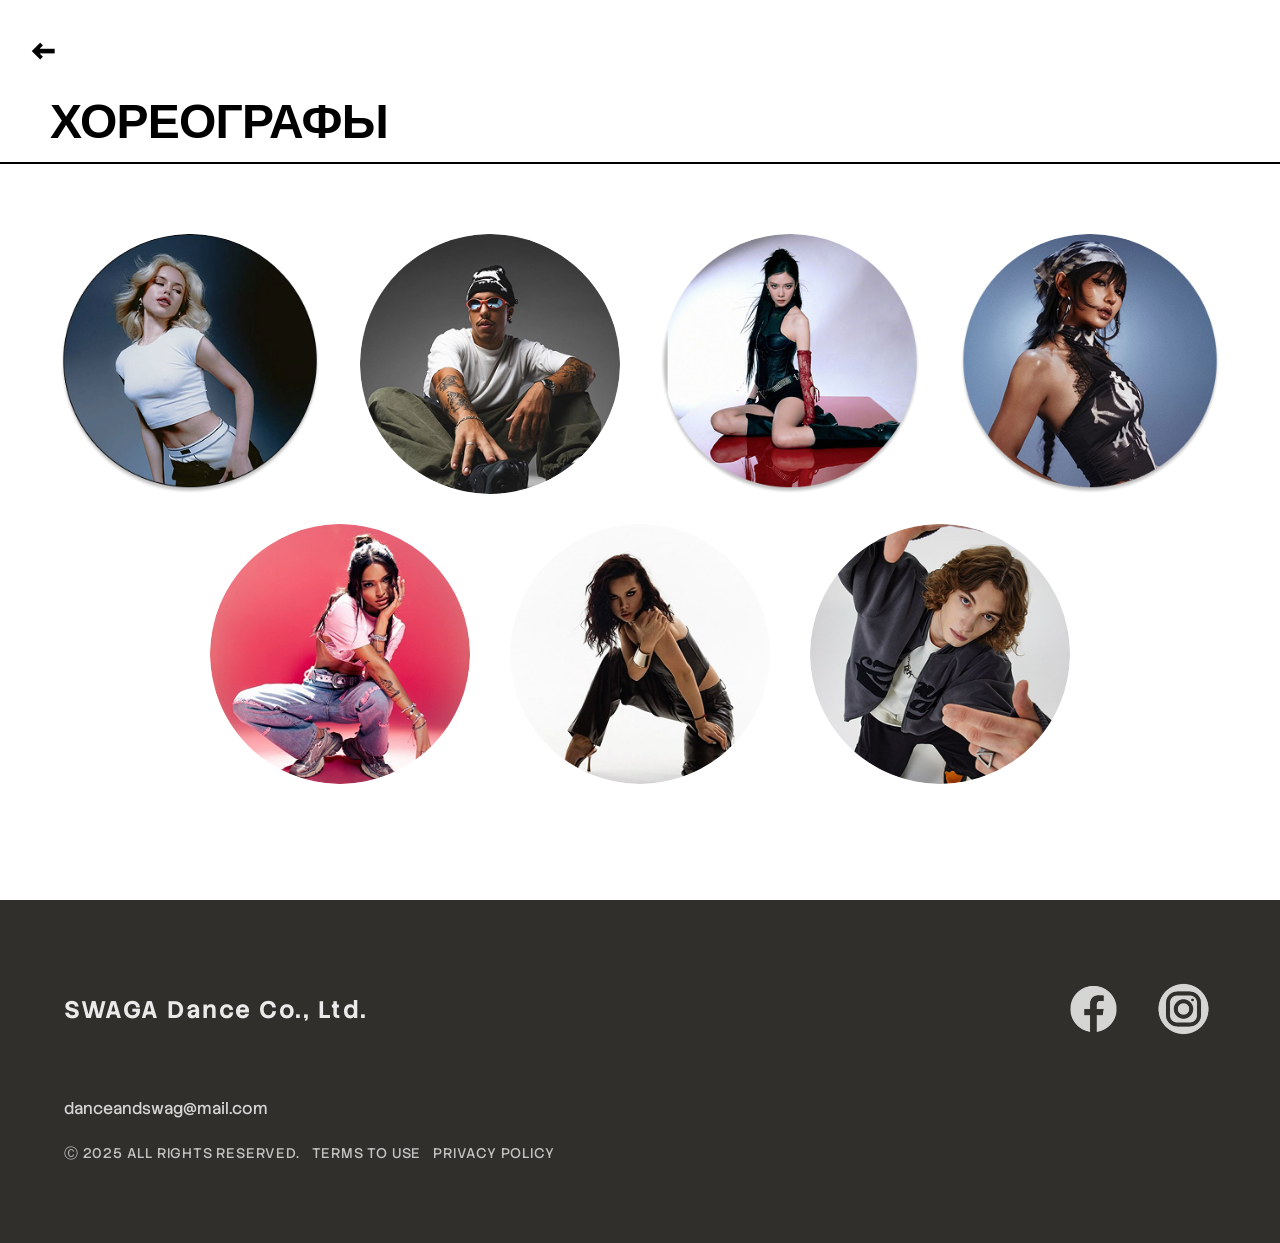
<file: choreographers.html>
<!DOCTYPE html>
<html lang="en">
<head>
    <meta charset="UTF-8">
    <meta name="viewport" content="width=device-width, initial-scale=1.0">
    <title>Choreographers</title>
    <link rel="preconnect" href="https://fonts.googleapis.com">
    <link rel="preconnect" href="https://fonts.gstatic.com" crossorigin>
    <link href="https://fonts.googleapis.com/css2?family=Stack+Sans+Text:wght@200..700&display=swap" rel="stylesheet">
    <link rel="stylesheet" href="css/main.css">
</head>
<body>
    <!-- Обычная черная стрелка -->
    <a href="index.html" class="back-arrow">←</a>

    <div class="choreographers-page">
        <h1>ХОРЕОГРАФЫ</h1>
        <hr>
        
        <!-- Контейнер с хореографами -->
        <div class="choreographers-container">
            <!-- Первый ряд - 4 хореографа -->
            <div class="choreographers-row">
                <div class="choreographer-circle">
                    <img src="img/jazz-funk choreographer.png" alt="Рокси Блейз">
                    <div class="choreographer-circle-info">
                        <p class="choreographer-name">Рокси Блейз</p>
                        <p class="choreographer-style">Jazz-funk</p>
                    </div>
                </div>
                
                <div class="choreographer-circle">
                    <img src="img/hip-hop choreographer.png" alt="Данте Гроув">
                    <div class="choreographer-circle-info">
                        <p class="choreographer-name">Данте Гроув</p>
                        <p class="choreographer-style">Hip-hop</p>
                    </div>
                </div>
                
                <div class="choreographer-circle">
                    <img src="img/k-pop choreographer.png" alt="Луна Чой">
                    <div class="choreographer-circle-info">
                        <p class="choreographer-name">Луна Чой</p>
                        <p class="choreographer-style">K-pop</p>
                    </div>
                </div>
                
                <div class="choreographer-circle">
                    <img src="img/hip-hop choreographer2.png" alt="Нова Фокс">
                    <div class="choreographer-circle-info">
                        <p class="choreographer-name">Нова Фокс</p>
                        <p class="choreographer-style">Hip-hop</p>
                    </div>
                </div>
            </div>
            
            <!-- Второй ряд - 3 хореографа -->
            <div class="choreographers-row">
                <div class="choreographer-circle">
                    <img src="img/breaking choreographer.png" alt="Хана Ли">
                    <div class="choreographer-circle-info">
                        <p class="choreographer-name">Хана Ли</p>
                        <p class="choreographer-style">Break dance</p>
                    </div>
                </div>
                
                <div class="choreographer-circle">
                    <img src="img/high heels choreographer.png" alt="Глэмор Рейн">
                    <div class="choreographer-circle-info">
                        <p class="choreographer-name">Глэмор Рейн</p>
                        <p class="choreographer-style">High heels</p>
                    </div>
                </div>
                
                <div class="choreographer-circle">
                    <img src="img/contemporary choreographer.png" alt="Элио Фрост">
                    <div class="choreographer-circle-info">
                        <p class="choreographer-name">Элио Фрост</p>
                        <p class="choreographer-style">Contemporary</p>
                    </div>
                </div>
            </div>
        </div>
    </div>

    <footer class="footer">
        <div class="footer-content container">
            <div class="footer-left">
                <div class="footer-top">
                    <h6>SWAGA Dance Co., Ltd.</h6>
                    <div class="social-icons">
                        <img src="img/Facebook.png" alt="Facebook">
                        <img src="img/Instagram Circle.png" alt="Instagram">
                    </div>
                </div>
                <div class="footer-bottom">
                    <p>danceandswag@mail.com</p>
                    <ul class="footer-links">
                        <li>ⓒ 2025 All Rights Reserved.</li>
                        <li>Terms To Use</li>
                        <li>Privacy Policy</li>
                    </ul>
                </div>
            </div>
        </div>
    </footer>
</body>
</html>
</file>
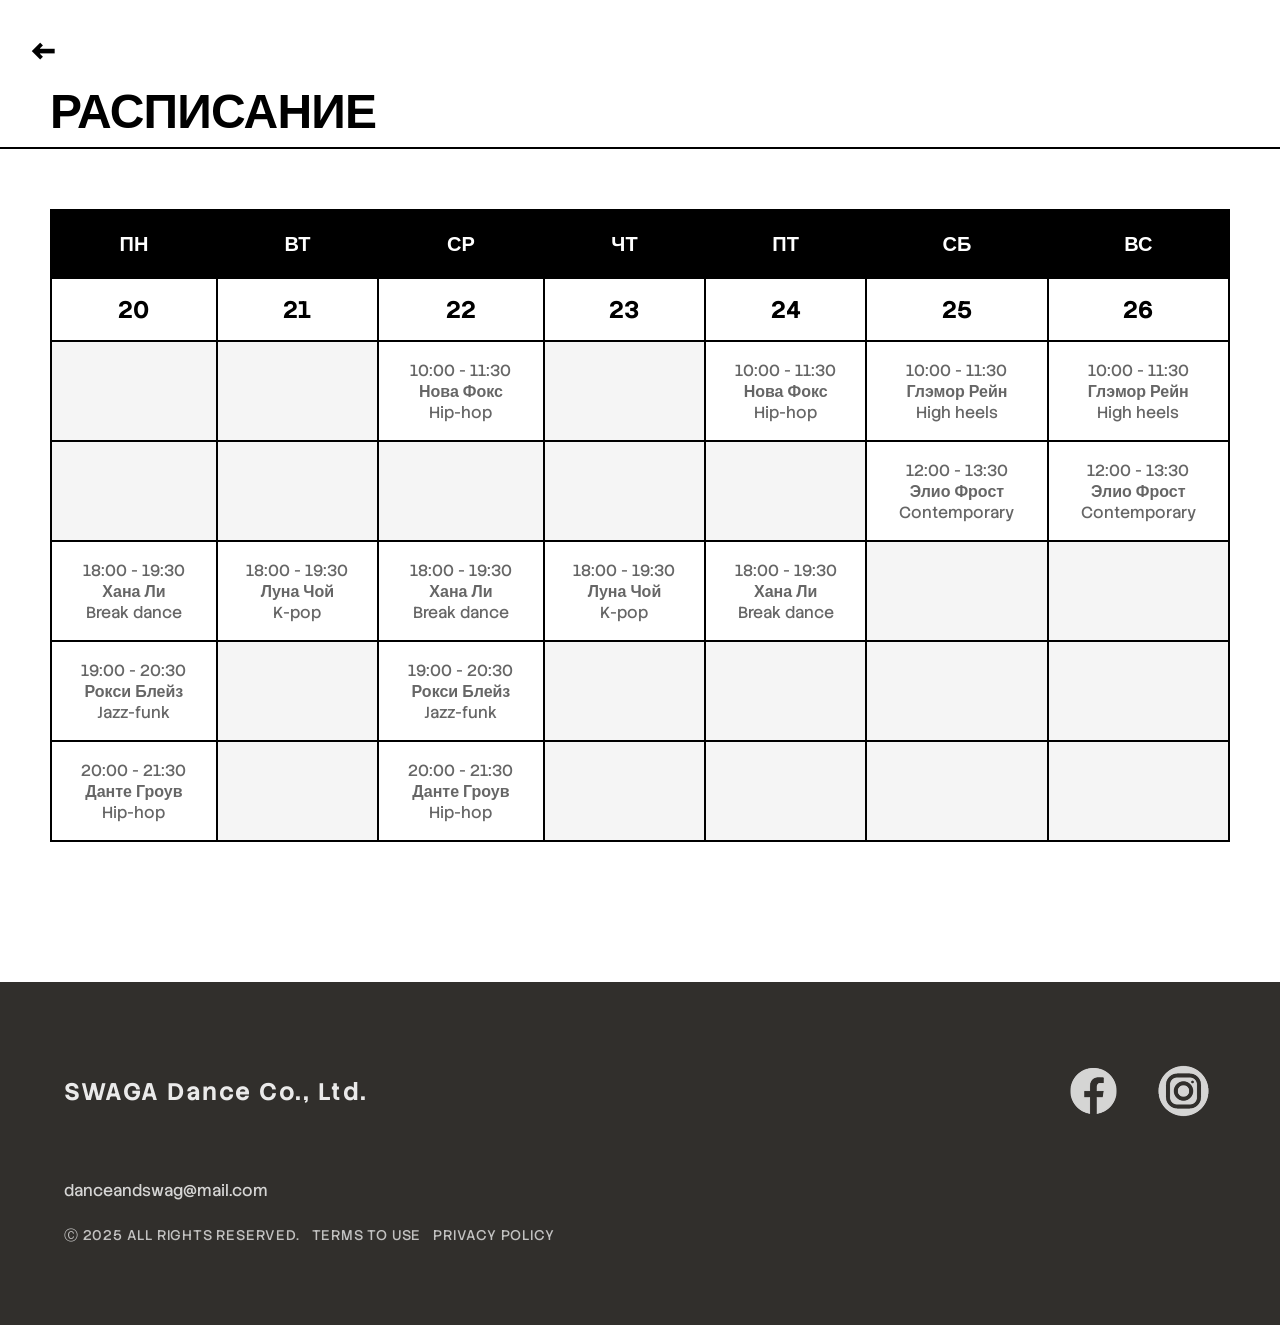
<file: schedule.html>
<!DOCTYPE html>
<html lang="ru">
<head>
    <meta charset="UTF-8">
    <meta name="viewport" content="width=device-width, initial-scale=1.0">
    <title>Schedule</title>
    <link rel="preconnect" href="https://fonts.googleapis.com">
    <link rel="preconnect" href="https://fonts.gstatic.com" crossorigin>
    <link href="https://fonts.googleapis.com/css2?family=Stack+Sans+Text:wght@200..700&display=swap" rel="stylesheet">
    <link rel="stylesheet" href="css/main.css">
</head>
<body>
    <a href="index.html" class="back-arrow">←</a>

    <div class="schedule-page">
        <h1>Расписание</h1>
        <hr>
        
        <div class="schedule-container">
         
            <table class="schedule-table">
                <thead class="schedule-header">
                    <tr>
                        <th>ПН</th>
                        <th>ВТ</th>
                        <th>СР</th>
                        <th>ЧТ</th>
                        <th>ПТ</th>
                        <th>СБ</th>
                        <th>ВС</th>
                    </tr>
                </thead>
                <tbody>
                    <tr>
                        <td class="date-cell">20</td>
                        <td class="date-cell">21</td>
                        <td class="date-cell">22</td>
                        <td class="date-cell">23</td>
                        <td class="date-cell">24</td>
                        <td class="date-cell">25</td>
                        <td class="date-cell">26</td>
                    </tr>
                
                    <tr>
                        <td class="class-cell empty"></td>
                        <td class="class-cell empty"></td>
                        <td class="class-cell">10:00 - 11:30<br><strong>Нова Фокс</strong><br>Hip-hop</td>
                        <td class="class-cell empty"></td>
                        <td class="class-cell">10:00 - 11:30<br><strong>Нова Фокс</strong><br>Hip-hop</td>
                        <td class="class-cell">10:00 - 11:30<br><strong>Глэмор Рейн</strong><br>High heels</td>
                        <td class="class-cell">10:00 - 11:30<br><strong>Глэмор Рейн</strong><br>High heels</td>
                    </tr>
                    
                    <tr>
                        <td class="class-cell empty"></td>
                        <td class="class-cell empty"></td>
                        <td class="class-cell empty"></td>
                        <td class="class-cell empty"></td>
                        <td class="class-cell empty"></td>
                        <td class="class-cell">12:00 - 13:30<br><strong>Элио Фрост</strong><br>Contemporary</td>
                        <td class="class-cell">12:00 - 13:30<br><strong>Элио Фрост</strong><br>Contemporary</td>
                    </tr>
                    
                    <tr>
                        <td class="class-cell">18:00 - 19:30<br><strong>Хана Ли</strong><br>Break dance</td>
                        <td class="class-cell">18:00 - 19:30<br><strong>Луна Чой</strong><br>K-pop</td>
                        <td class="class-cell">18:00 - 19:30<br><strong>Хана Ли</strong><br>Break dance</td>
                        <td class="class-cell">18:00 - 19:30<br><strong>Луна Чой</strong><br>K-pop</td>
                        <td class="class-cell">18:00 - 19:30<br><strong>Хана Ли</strong><br>Break dance</td>
                        <td class="class-cell empty"></td>
                        <td class="class-cell empty"></td>
                    </tr>
                    
                    <tr>
                        <td class="class-cell">19:00 - 20:30<br><strong>Рокси Блейз</strong><br>Jazz-funk</td>
                        <td class="class-cell empty"></td>
                        <td class="class-cell">19:00 - 20:30<br><strong>Рокси Блейз</strong><br>Jazz-funk</td>
                        <td class="class-cell empty"></td>
                        <td class="class-cell empty"></td>
                        <td class="class-cell empty"></td>
                        <td class="class-cell empty"></td>
                    </tr>
                    
                    <tr>
                        <td class="class-cell">20:00 - 21:30<br><strong>Данте Гроув</strong><br>Hip-hop</td>
                        <td class="class-cell empty"></td>
                        <td class="class-cell">20:00 - 21:30<br><strong>Данте Гроув</strong><br>Hip-hop</td>
                        <td class="class-cell empty"></td>
                        <td class="class-cell empty"></td>
                        <td class="class-cell empty"></td>
                        <td class="class-cell empty"></td>
                    </tr>
                </tbody>
            </table>
        </div>
    </div>

    <footer class="footer">
        <div class="footer-content container">
            <div class="footer-left">
                <div class="footer-top">
                    <h6>SWAGA Dance Co., Ltd.</h6>
                    <div class="social-icons">
                        <img src="img/Facebook.png" alt="Facebook">
                        <img src="img/Instagram Circle.png" alt="Instagram">
                    </div>
                </div>
                <div class="footer-bottom">
                    <p>danceandswag@mail.com</p>
                    <ul class="footer-links">
                        <li>ⓒ 2025 All Rights Reserved.</li>
                        <li>Terms To Use</li>
                        <li>Privacy Policy</li>
                    </ul>
                </div>
            </div>
        </div>
    </footer>
</body>
</html>
</file>
<file: css/main.css>
* {
    margin: 0;
    padding: 0;
    box-sizing: border-box;
}

body {
    font-family: 'Stack Sans Text', sans-serif;
    background: white;
    color: black;
}

.container {
    max-width: 1200px;
    margin: 0 auto;
    padding: 0 24px;
}

/* ШАПКА САЙТА */
.header-logo {
    position: fixed;
    top: 21px;
    left: 36px;
    width: 109px;
    height: 31px;
    display: flex;
    align-items: center;
    font-size: 20px;
    font-weight: 800;
    color: #fff;
    text-decoration: none;
    z-index: 1000;
    text-shadow: 1px 1px 0 #000, -1px 1px 0 #000, 1px -1px 0 #000, -1px -1px 0 #000;
}

/* КНОПКА МЕНЮ */
.menu-button {
    position: fixed;
    top: 30px;
    right: 30px;
    width: 30px;
    height: 20px;
    background: none;
    border: none;
    cursor: pointer;
    z-index: 1000;
}

.menu-line {
    position: absolute;
    left: 0;
    width: 100%;
    height: 2px;
    background: #fff;
    transition: 0.3s;
    box-shadow: 0 0 0 0.5px #000;
}

.menu-line:nth-child(1) { top: 0; }
.menu-line:nth-child(2) { top: 50%; transform: translateY(-50%); }
.menu-line:nth-child(3) { bottom: 0; }

.menu-button.active .menu-line:nth-child(1) {
    transform: rotate(45deg) translate(5px, 5px);
}

.menu-button.active .menu-line:nth-child(2) {
    opacity: 0;
}

.menu-button.active .menu-line:nth-child(3) {
    transform: rotate(-45deg) translate(7px, -7px);
}

/* ВЫПАДАЮЩЕЕ МЕНЮ */
.site-menu {
    position: fixed;
    top: 0;
    right: -100%;
    width: 100%;
    height: 100vh;
    background: #000;
    list-style: none;
    display: flex;
    flex-direction: column;
    justify-content: center;
    align-items: center;
    gap: 30px;
    transition: 0.5s ease-in-out;
    z-index: 999;
}

.site-menu.active { right: 0; }

.menu-item {
    font-size: 40px;
    font-weight: 700;
    text-transform: uppercase;
    text-decoration: none;
    color: #fff;
    transition: 0.3s;
}

.menu-item:hover { color: #ccc; }

/* ГЛАВНЫЙ БАННЕР */
.hero-section {
    position: relative;
    height: 100vh;
    overflow: hidden;
}

.hero-video {
    position: absolute;
    top: 0;
    left: 0;
    width: 100%;
    height: 100%;
    object-fit: cover;
    z-index: 1;
}

.hero-text-container {
    position: relative;
    z-index: 3;
    height: 100%;
    display: flex;
    justify-content: center;
    align-items: center;
    padding: 0 20px;
    text-align: center;
}

.hero-text-container::after {
    content: '';
    position: absolute;
    bottom: 50px;
    left: 0;
    width: 100vw;
    height: 2px;
    background: #fff;
    margin-left: calc(-50vw + 50%);
}

.hero-title {
    width: 664px;
    height: 176px;
    font-size: 70px;
    font-weight: 800;
    text-transform: uppercase;
    line-height: 1.1;
    color: #fff;
    margin: 0;
    text-align: right;
    text-shadow: 1px 1px 0 #000, -1px 1px 0 #000, 1px -1px 0 #000, -1px -1px 0 #000;
}

.title-first-line {
    display: block;
    text-align: center;
    position: relative;
    left: 130px;
}

.title-second-line {
    display: block;
    text-align: center;
}

.hero-divider {
    content: '';
    position: absolute;
    bottom: 50px;
    left: 0;
    width: 100vw;
    height: 2px;
    margin-left: calc(-50vw + 50%);
    background: #fff;
}

/* СЕКЦИЯ С ТЕКСТОМ */
.text-section {
    padding: 30px 0;
    background: #fff;
    text-align: center;
}

.text-section p {
    max-width: 800px;
    margin: 20px auto 0;
    font-size: 21px;
    font-weight: 700;
    line-height: 1.1;
    color: black;
    opacity: 0.8;
}

/* СЕКЦИЯ СТИЛЕЙ ТАНЦЕВ */
.dance-styles-section {
    width: 100vw;
    background: #fff;
    color: #2b2727;
    width: 100%;
    padding: 0 0 80px 0;
    font-weight: 700;
}

.section-title {
    font-size: 42px;
    text-align: center;
    letter-spacing: -0.8px;
    margin-bottom: 5px;
}

.section-divider {
    width: 100vw;
    height: 2px;
    background: #000;
    border: none;
    margin: 0 0 40px calc(-50vw + 50%);
}

/* КАРТОЧКИ СТИЛЕЙ */
.styles-grid {
    display: grid;
    gap: 30px;
    grid-template-columns: repeat(auto-fit, minmax(300px, 1fr));
}

.style-card {
    background: #fff;
    overflow: hidden;
    transition: 0.3s ease;
    border-bottom: 2px solid transparent;
}

.style-card:hover {
    transform: translateY(-5px);
    box-shadow: 0 5px 20px rgba(0,0,0,0.1);
}

.style-top {
    position: relative;
    cursor: pointer;
}

.style-card img {
    width: 100%;
    height: 250px;
    object-fit: cover;
    transition: transform 0.3s ease;
}

.style-card:hover img {
    transform: scale(1.05);
}

.style-top h3 {
    position: relative;
    font-size: 1.5em;
    margin: 20px 20px 10px;
    text-transform: uppercase;
    display: flex;
    justify-content: space-between;
    align-items: center;
}

.style-top h3::after {
    font-size: 1.2em;
    font-weight: 300;
    transition: transform 0.3s ease;
    margin-left: 10px;
    color: #000;
}

.style-card.active .style-top h3::after {
    transform: rotate(180deg);
}

.style-description {
    max-height: 0;
    overflow: hidden;
    transform: translateY(-10px);
    transition: max-height 0.4s ease, opacity 0.3s ease, transform 0.3s ease, margin 0.3s ease;
    margin: 0 20px;
}

.style-card.active .style-description {
    max-height: 500px;
    opacity: 1;
    transform: translateY(0);
    margin: 0 20px 20px 20px;
}

.style-description p {
    margin: 0;
    line-height: 1.6;
    font-size: 0.95em;
    padding-top: 10px;
    color: black;
    opacity: 0.8;
}

/* МОТИВАЦИОННЫЙ БЛОК */
.promo-block {
    grid-column: 1 / -1;
    text-align: center;
    margin-top: 20px;
    position: relative;
}

.promo-image {
    width: 100%;
    max-width: 1368px;
    max-height: 466px;
    margin: 0 auto;
}

.promo-title {
    width: 695px;
    font-size: 22px;
    text-transform: uppercase;
    line-height: 1.1;
    color: #fff;
    position: absolute;
    bottom: 150px;
    left: 20px;
    text-align: left;
    z-index: 2;
    font-weight: 600;
}

.promo-text {
    width: 526px;
    font-size: 18px;
    position: absolute;
    color: #fff;
    z-index: 2;
    bottom: 30px;
    left: 20px;
    text-align: left;
    font-weight: 400;
    line-height: 1.3;
    margin-bottom: 10px;
}

.promo-text:first-of-type {
    bottom: 100px;
}

.promo-text:last-of-type {
    bottom: 30px;
}

/* ФОРМА ЗАПИСИ */
.signup-button {
    display: block;
    margin: 20px auto 0;
    padding: 15px 40px;
    background: #000;
    color: #fff;
    border: none;
    font-size: 18px;
    font-weight: 700;
    cursor: pointer;
    text-transform: uppercase;
    transition: 0.3s;
}

.signup-button:hover {
    transform: scale(1.05);
    background: #333;
}

.modal-overlay {
    display: none;
    position: fixed;
    top: 0;
    left: 0;
    width: 100%;
    height: 100%;
    background-color: rgba(0,0,0,0.8);
    z-index: 2000;
}

.modal-overlay.active {
    display: flex;
    align-items: center;
    justify-content: center;
}

.modal-window {
    background-color: #fff;
    color: #000;
    padding: 40px;
    width: 500px;
    height: 500px;
    position: relative;
    overflow-y: auto;
}

.modal-title {
    font-weight: 700;
    text-align: center;
    margin: 0 0 30px 0;
    font-size: 24px;
}

.modal-close {
    position: absolute;
    top: 10px;
    right: 20px;
    font-size: 30px;
    cursor: pointer;
}

.form-field {
    margin-bottom: 15px;
}

.form-field label {
    display: block;
    margin-bottom: 5px;
    font-weight: 600;
}

.form-field input,
.form-field textarea {
    width: 100%;
    padding: 10px;
    border: 1px solid #ccc;
}

.form-submit {
    width: 100%;
    padding: 15px;
    background: #000;
    color: #fff;
    border: none;
    font-weight: 700;
    cursor: pointer;
    text-transform: uppercase;
    margin-top: 10px;
}

/* PREVIEWS СЕКЦИЯ */
.previews-section {
    background: white;
    padding: 0;
    margin-top: -30px;
    margin-bottom: 5px;
}

.previews-container {
    display: flex;
    justify-content: center;
    max-width: 1440px;
    margin: 0 auto;
    gap: 5px;
}

.preview-item-block {
    flex: 1;
    position: relative;
    height: 482px;
    overflow: hidden;
    text-decoration: none;
    display: block;
}

.preview-item-block img {
    width: 110%;
    height: 110%;
    object-fit: cover;
    object-position: center center;
    transition: transform 0.5s ease;
    position: absolute;
    top: -5%;
    left: -5%;
}

.preview-item-block:hover img {
    transform: scale(1.05);
}

.preview-item-content {
    position: absolute;
    top: 0;
    left: 0;
    width: 100%;
    height: 100%;
    display: flex;
    flex-direction: column;
    justify-content: center;
    align-items: center;
    text-align: center;
    padding: 50px;
    background: rgba(0, 0, 0, 0.4);
    color: #fff;
    transition: all 0.4s ease;
    z-index: 2;
}

.preview-item-block:hover .preview-item-content {
    background: rgba(0, 0, 0, 0.6);
}

.preview-item-subtitle {
    font-size: 22px;
    font-weight: 300;
    margin-bottom: 10px;
    opacity: 0.8;
}

.preview-item-title {
    font-size: 52px;
    font-weight: 800;
    margin: 0;
    letter-spacing: 3px;
    line-height: 1.1;
}

.preview-item-link {
    font-size: 16px;
    font-weight: 400;
    text-transform: uppercase;
    position: absolute;
    bottom: 50px;
    left: 50%;
    transform: translateX(-50%);
    padding: 8px 0;
}

.preview-item-link::after {
    content: '';
    position: absolute;
    bottom: 0;
    left: 50%;
    transform: translateX(-50%);
    width: 0;
    height: 1px;
    background: #fff;
    transition: width 0.3s ease;
}

.preview-item-block:hover .preview-item-link::after {
    width: 100px;
}

/* FOLLOW СЕКЦИЯ */
.follow-section {
    background: white;
    padding: 0;
    height: 110px;
    text-align: center;
    display: flex;
    align-items: center;
    justify-content: center;
}

.follow-container {
    background: #312F2C;
    display: flex;
    justify-content: center;
    align-items: center;
    gap: 15px;
    width: 100%;
    max-width: 1440px;
    margin: 0 auto;
    height: 100%;
}

.follow-text {
    color: #fff;
    font-size: 24px;
    font-weight: 700;
    text-transform: uppercase;
}

.follow-arrow {
    display: inline-block;
}

.follow-arrow img {
    width: 20px;
    height: 20px;
    transition: transform 0.3s ease;
}

.follow-arrow:hover img {
    transform: translateX(5px);
}

.faq-section { 
    padding: 80px 0; 
    background: #fff; 
    color: #000; 
} 
    .faq-section h2 {
         font-size: 80px; 
         text-transform: uppercase; 
         text-align: center;
          margin-bottom: 50px; 
          font-weight: 800; color: #000;
         } 
         .faq-item { 
            margin-bottom: 20px; 
        } 
        .faq-question { 
            display: flex;
             justify-content:
              space-between; 
              align-items: center; 
              padding: 20px 0; 
              cursor: pointer; 
              border-bottom: 2px solid #000; 
              transition: all 0.3s ease;
             } 
             .faq-question:hover { 
            background-color: #f5f5f5; }
            .faq-question span { 
             font-size: 20px; 
             font-weight: 700; 
             color: #000; flex: 1; } 
            .faq-arrow { 
            width: 24px; 
            height: 24px; 
            transition: transform 0.3s ease; } 
            .faq-item.active .faq-arrow {
            transform: rotate(180deg); } 
            .faq-answer { 
             max-height: 0; 
            overflow: hidden; 
            opacity: 0; 
            transition: max-height 0.4s ease, opacity 0.3s ease, padding 0.3s ease; 
            padding: 0 20px; } 
            .faq-item.active .faq-answer { 
            max-height: 500px; 
            opacity: 1; 
             padding: 20px; 
             background-color: #f9f9f9; } 
             .faq-answer p { 
              font-size: 18px; 
             line-height: 1.6; 
               color: #333; 
             margin: 0; 
              padding-left: 20px; 
               border-left: 3px solid #000; } 
             .faq-section hr { 
             display: none; } 
             @media (max-width: 768px) 
             { .faq-section 
               { padding: 40px 0; } 
             .faq-section h2 {
             font-size: 32px;
             margin-bottom: 30px; } 
           .faq-question span { 
            font-size: 18px; } 
            .faq-answer p { 
              font-size: 16px; }}

/* КОНТАКТЫ */
.contacts-section {
    padding: 80px 24px 110px; 
    background: #fff;
    color: #000;
    max-width: 1200px;
    margin: 0 auto;
    position: relative;
}

.contacts-section h2 {
    font-size: 42px; 
    text-transform: uppercase;
    margin-bottom: 30px;
    font-weight: 800;
    color: #000;
    text-align: left; 
    letter-spacing: -0.8px;
}

.contacts-section hr {
    width: 100vw; 
    height: 2px; 
    background: #000; 
    border: none; 
    margin: 0 0 40px calc(-50vw + 50%); /* Такое же позиционирование */
    position: relative; 
    left: 50%; /* Центрирование */
    right: 50%; /* Центрирование */
    transform: translateX(-50%); /* Точное центрирование */
}

.contacts-content {
    display: flex;
    justify-content: space-between;
    align-items: flex-start;
    gap: 50px;
    padding: 0;
}

.contacts-info {
    flex: 1;
    display: grid;
    grid-template-columns: auto 1fr;
    gap: 25px 20px;
    align-items: start;
    margin-top: 30px;
}

.contacts-section h3 {
    font-size: 22px;
    text-transform: uppercase;
    margin: 0;
    font-weight: 700;
    color: #000;
    letter-spacing: 1px;
    text-align: left;
    grid-column: 1;
}

.contacts-section p {
    font-size: 20px;
    margin: 0;
    color: #000;
    opacity: 0.7;
    font-weight: 400;
    line-height: 1.4;
    grid-column: 2;
    text-align: left;
}

.contacts-map {
    flex: 1;
    max-width: 600px;
    margin-top: 0;
}

.map-image {
    width: 100%;
    height: 300px;
    object-fit: cover;
    display: block;
}

/* Добавляем медиазапрос для мобильных */
@media (max-width: 768px) {
    .contacts-section h2 {
        font-size: 42px;
    }
}

@media (max-width: 480px) {
    .contacts-section h2 {
        font-size: 32px; 
    }
} 
/* ФУТЕР */
.footer {
    background: #312F2C;
    color: #fff;
    padding: 80px 24px;
    margin-top: 0;
    min-height: 333px;
    display: flex;
    align-items: center;
}

.footer-content {
    display: flex;
    justify-content: space-between;
    align-items: flex-start;
    max-width: 1200px;
    margin: 0 auto;
    width: 100%;
    height: 100%;
}

.footer-left {
    width: 100%;
    display: flex;
    flex-direction: column;
    gap: 60px;
}

.footer-top {
    display: flex;
    justify-content: space-between;
    align-items: center;
    width: 100%;
}

.footer-top h6 {
    font-size: 24px;
    font-weight: 700;
    margin: 0;
    opacity: 0.9;
    letter-spacing: 1.5px;
    white-space: nowrap;
}

.social-icons {
    display: flex;
    gap: 25px;
    align-items: center;
}

.social-icons img {
    width: 65px;
    height: 58px;
    cursor: pointer;
    opacity: 0.8;
    transition: opacity 0.3s ease;
}

.social-icons img:hover {
    opacity: 1;
}

.footer-bottom {
    display: flex;
    flex-direction: column;
    gap: 20px;
    align-items: flex-start;
}

.footer-bottom p {
    font-size: 16px;
    margin: 0;
    opacity: 0.8;
    font-weight: 400;
    margin-bottom: 5px;
    text-transform: lowercase;
}

.footer-links {
    list-style: none;
    padding: 0;
    margin: 0;
    display: flex;
    flex-direction: row;
    gap: 12px;
}

.footer-links li {
    font-size: 14px;
    opacity: 0.7;
    cursor: pointer;
    transition: opacity 0.3s ease;
    font-weight: 400;
    text-transform: uppercase;
    letter-spacing: 0.8px;
}

.footer-links li:hover {
    opacity: 1;
}

.footer-right {
    display: none;
}
/* СТРАНИЦА ХОРЕОГРАФОВ */
.choreographers-page {
    padding: 80px 0 80px;
    text-align: left;
    position: relative;
    min-height: 100vh;
    background: white;
}

.choreographers-page h1 {
    font-size: 48px;
    font-weight: 700;
    text-transform: uppercase;
    margin: 10px 0 10px 50px;
    letter-spacing: -0.8px;
    color: #000;
}

.choreographers-page hr {
    width: 100vw;
    height: 2px;
    background: #000;
    border: none;
    margin: 0 0 70px calc(-50vw + 50%);
}

.back-arrow {
    position: fixed;
    top: 30px;
    left: 30px;
    z-index: 1000;
    text-decoration: none;
    color: #000;
    font-size: 32px;
    font-weight: 700;
    transition: transform 0.3s ease;
}

.back-arrow:hover {
    transform: translateX(-5px);
}

.choreographers-container {
    max-width: 1400px;
    margin: 0 auto;
    padding: 0 50px;
}

.choreographers-row {
    display: flex;
    justify-content: center;
    gap: 40px;
    margin-bottom: 30px;
}

.choreographer-circle {
    width: 260px;
    height: 260px;
    position: relative;
    border-radius: 50%;
    overflow: hidden;
    cursor: pointer;
    flex-shrink: 0;
}

.choreographer-circle img {
    width: 100%;
    height: 100%;
    object-fit: cover;
    transition: filter 0.5s ease;
}

.choreographer-circle:hover img {
    filter: grayscale(100%);
}

.choreographer-circle-info {
    position: absolute;
    top: 0;
    left: 0;
    right: 0;
    bottom: 0;
    background: rgba(0, 0, 0, 0.8);
    color: white;
    display: flex;
    flex-direction: column;
    justify-content: center;
    align-items: center;
    opacity: 0;
    transition: opacity 0.4s ease;
    border-radius: 50%;
    padding: 30px;
    text-align: center;
}

.choreographer-circle:hover .choreographer-circle-info {
    opacity: 1;
}

.choreographer-name {
    font-size: 1.6rem;
    font-weight: 700;
    margin: 0 0 10px 0;
    text-transform: uppercase;
}

.choreographer-style {
    font-size: 1.3rem;
    margin: 0;
    font-weight: 400;
    opacity: 0.9;
}

/* СТРАНИЦА РАСПИСАНИЯ */
.schedule-page {
    padding: 80px 0 80px;
    text-align: left;
    position: relative;
    min-height: 100vh;
    background: white;
}

.schedule-page h1 {
    font-size: 48px;
    font-weight: 700;
    text-transform: uppercase;
    margin: 0 0 5px 50px;
    letter-spacing: -0.8px;
    color: #000;
}

.schedule-page hr {
    width: 100vw;
    height: 2px;
    background: #000;
    border: none;
    margin: 0 0 60px calc(-50vw + 50%);
}

.schedule-container {
    max-width: 1400px;
    margin: 0 auto;
    padding: 0 50px;
}

.schedule-table {
    width: 100%;
    border-collapse: collapse;
    margin-bottom: 60px;
}

.schedule-header {
    background: #000;
    color: white;
}

.schedule-header th {
    padding: 20px 15px;
    font-size: 20px;
    font-weight: 700;
    text-transform: uppercase;
    text-align: center;
    border: 2px solid #000;
}

.day-cell, .date-cell, .class-cell {
    text-align: center;
    border: 2px solid #000;
}

.day-cell {
    padding: 15px;
    font-size: 18px;
    font-weight: 700;
}

.date-cell {
    padding: 15px;
    font-size: 24px;
    font-weight: 800;
    color: #000;
}

.class-cell {
    height: 100px;
    font-size: 16px;
    font-weight: 400;
    color: #666;
}

.class-cell.empty {
    background: #f5f5f5;
}

.class-info-section {
    max-width: 800px;
    margin: 0 auto 60px;
    text-align: center;
}

.class-info-section h2 {
    font-size: 28px;
    font-weight: 700;
    text-transform: uppercase;
    margin-bottom: 30px;
    color: #000;
}

.class-nav-buttons {
    display: flex;
    justify-content: center;
    gap: 20px;
    flex-wrap: wrap;
    margin-bottom: 40px;
}

.class-nav-button {
    padding: 12px 30px;
    background: #000;
    color: #fff;
    border: none;
    font-size: 16px;
    font-weight: 700;
    cursor: pointer;
    text-transform: uppercase;
    transition: all 0.3s ease;
    text-decoration: none;
    display: inline-block;
}

.class-nav-button:hover {
    transform: translateY(-3px);
    background: #333;
}

/* МЕДИАЗАПРОСЫ */
@media (max-width: 1200px) {
    .choreographers-row { gap: 60px; }
    .choreographer-circle { width: 220px; height: 220px; }
}

@media (max-width: 1024px) {
    .choreographers-container { padding: 0 30px; }
    .choreographers-row { gap: 40px; }
    .choreographer-circle { width: 200px; height: 200px; }
    .schedule-container { padding: 0 30px; }
    .schedule-header th { padding: 15px 10px; font-size: 18px; }
    .day-cell, .date-cell { padding: 12px; font-size: 16px; }
    .class-cell { height: 80px; }
}

@media (max-width: 900px) {
    .choreographers-row { gap: 30px; flex-wrap: wrap; }
    .choreographer-circle { width: 180px; height: 180px; }
}

@media (max-width: 768px) {
    .choreographers-page h1 { font-size: 40px; margin: 0 0 5px 30px; }
    .choreographers-container { padding: 0 20px; }
    .choreographers-row { gap: 25px; margin-bottom: 40px; }
    .choreographer-circle { width: 160px; height: 160px; }
    .back-arrow { top: 20px; left: 20px; font-size: 28px; }
    .choreographer-name { font-size: 1.4rem; }
    .choreographer-style { font-size: 1.1rem; }
    .schedule-page { padding: 100px 0 60px; }
    .schedule-page h1 { font-size: 36px; margin: 0 0 5px 30px; }
    .schedule-container { padding: 0 20px; }
    .schedule-header th { padding: 12px 8px; font-size: 16px; }
    .day-cell, .date-cell { padding: 10px; font-size: 14px; }
    .date-cell { font-size: 18px; }
    .class-cell { height: 60px; font-size: 14px; }
    .class-nav-buttons { gap: 10px; }
    .class-nav-button { padding: 10px 20px; font-size: 14px; }
}

@media (max-width: 480px) {
    .choreographers-page h1 { font-size: 32px; margin: 0 0 5px 20px; }
    .choreographers-row { gap: 20px; margin-bottom: 30px; }
    .choreographer-circle { width: 140px; height: 140px; }
    .choreographer-name { font-size: 1.2rem; }
    .choreographer-style { font-size: 1rem; }
    .schedule-page h1 { font-size: 28px; margin: 0 0 5px 20px; }
    .schedule-page hr { margin: 0 0 40px calc(-50vw + 50%); }
    .schedule-header th { padding: 10px 5px; font-size: 14px; }
    .day-cell, .date-cell { padding: 8px; font-size: 12px; }
    .date-cell { font-size: 16px; }
    .class-cell { height: 50px; font-size: 12px; }
}
</file>
